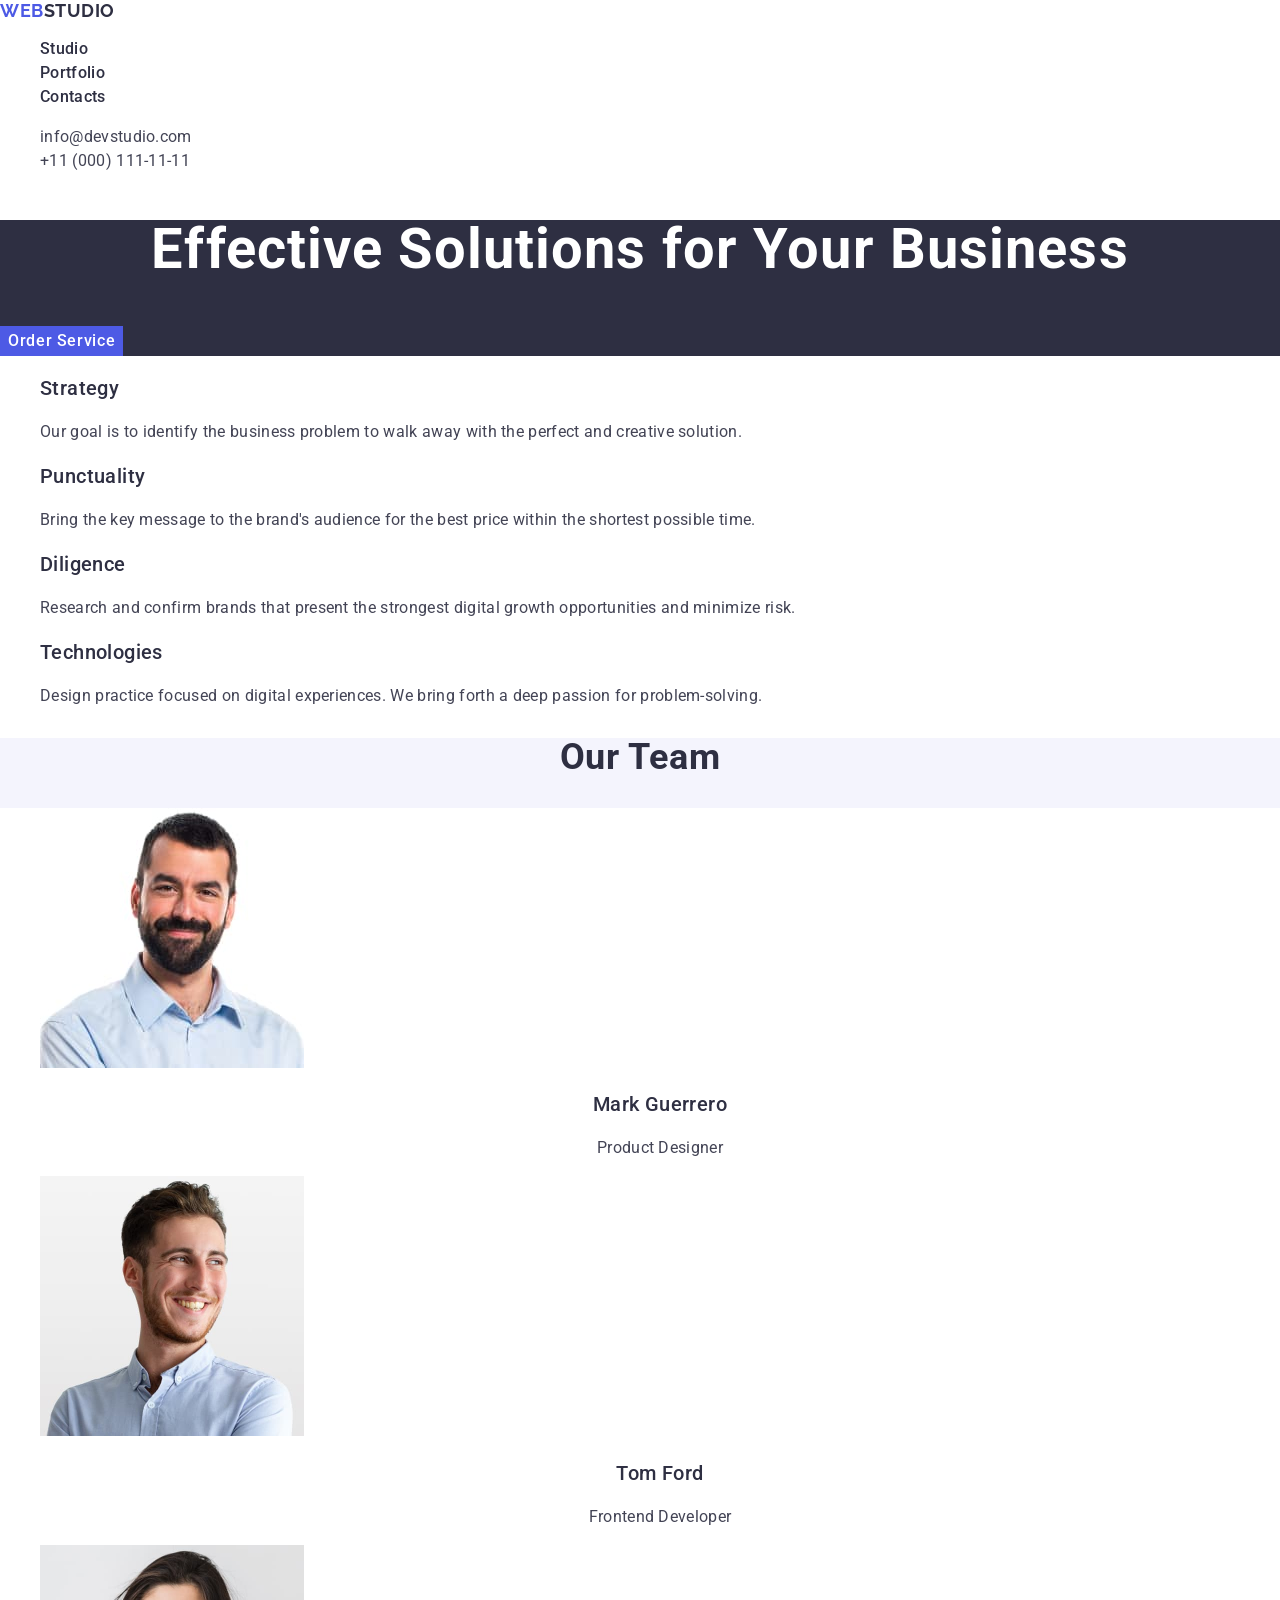
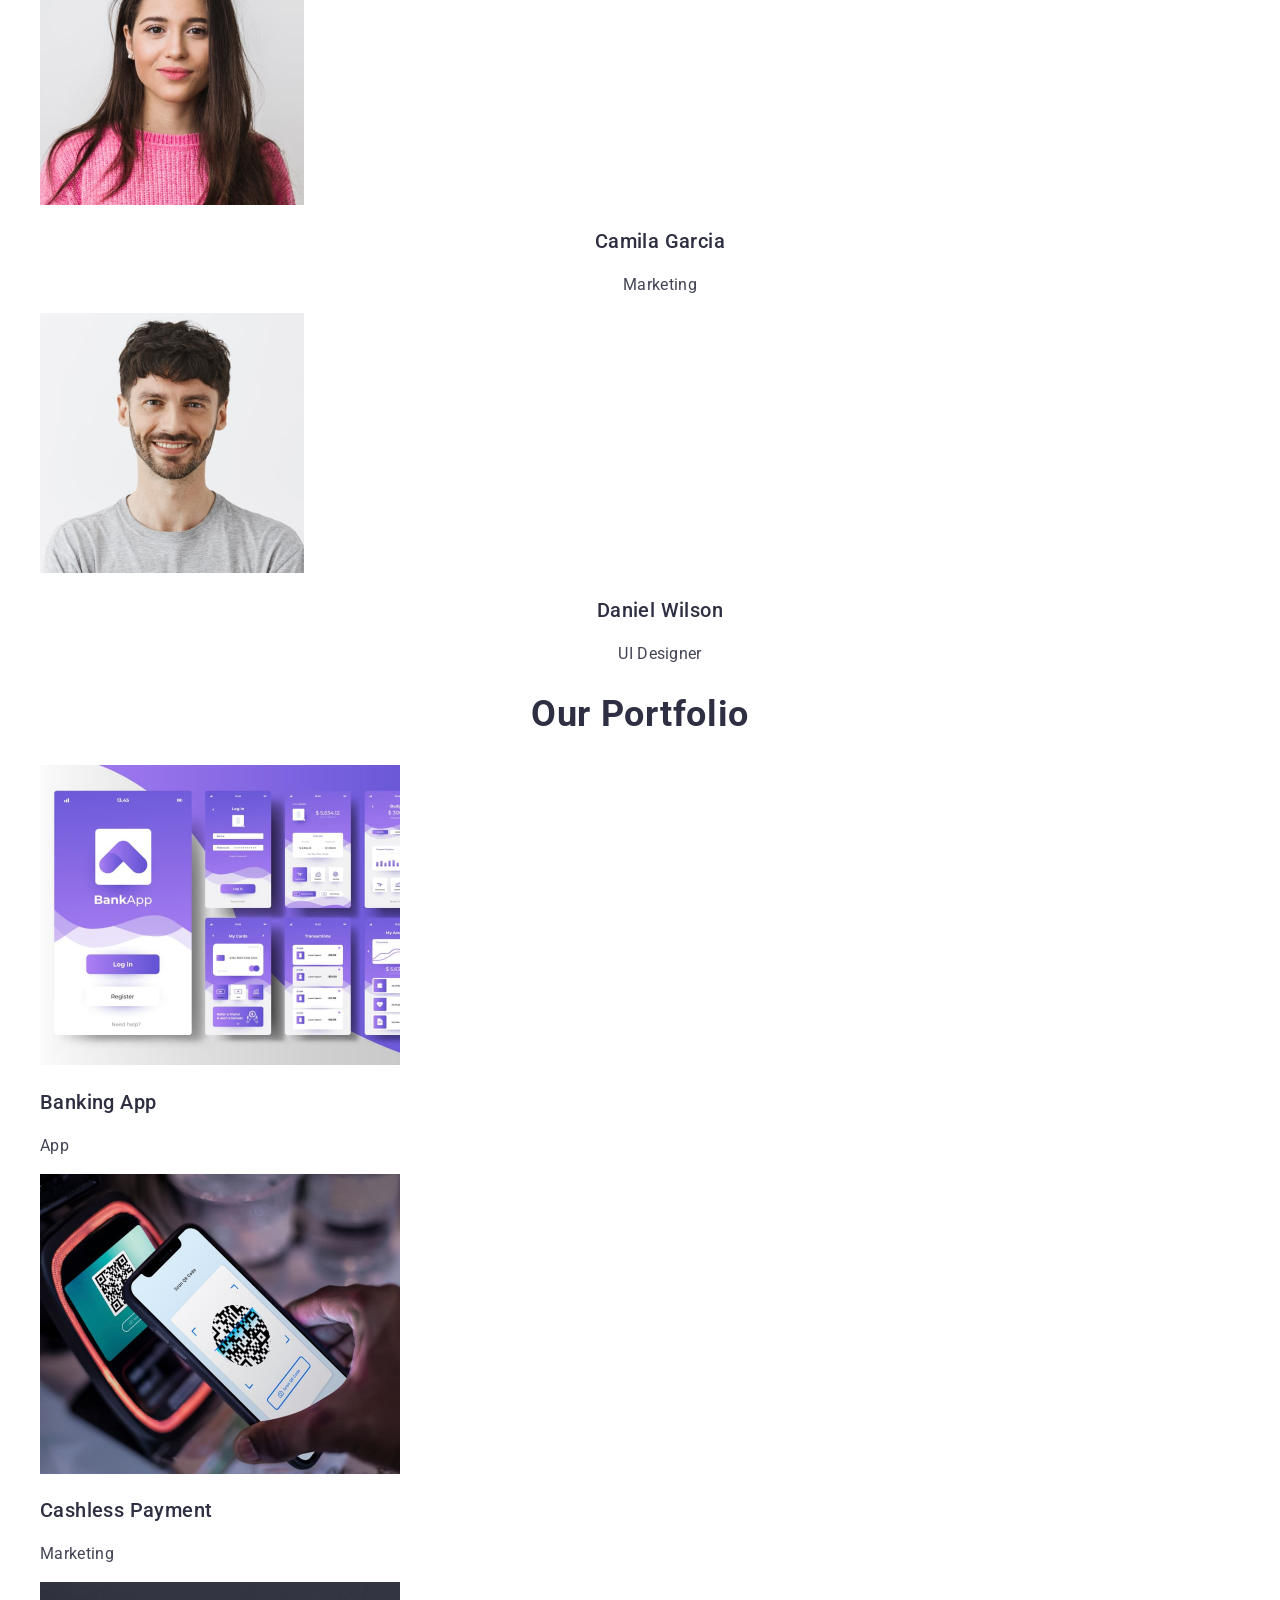
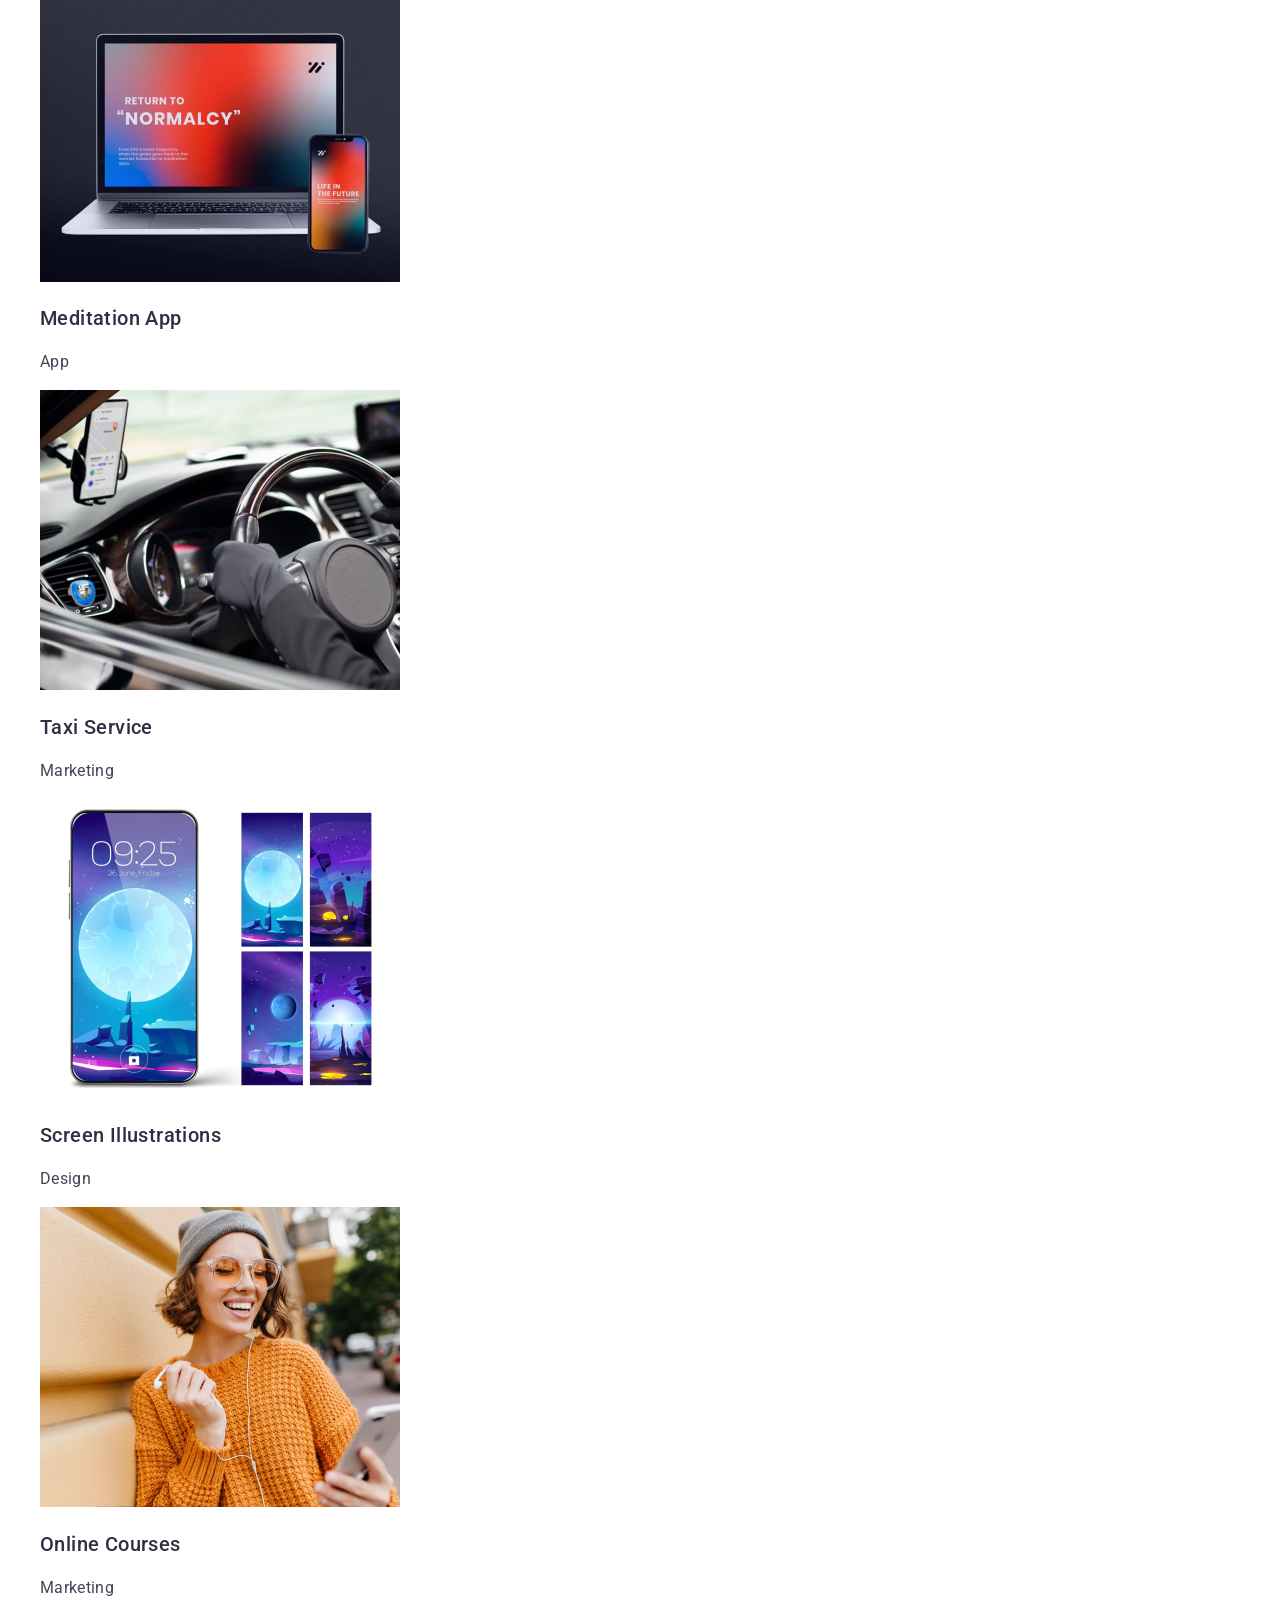
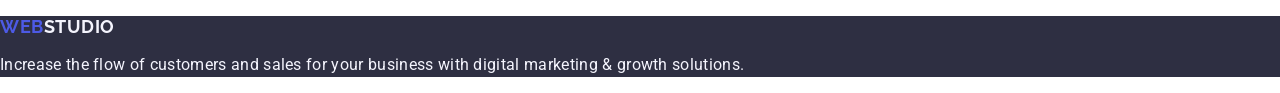
<file: index.html>
<!DOCTYPE html>
<html lang="en">
<head>
    <meta charset="UTF-8">
    <meta name="viewport" content="width=<device-width>, initial-scale=1.0">
    <title>Document</title>
    <link rel="stylesheet" href="https://cdnjs.cloudflare.com/ajax/libs/modern-normalize/2.0.0/modern-normalize.min.css"
        integrity="sha512-4xo8blKMVCiXpTaLzQSLSw3KFOVPWhm/TRtuPVc4WG6kUgjH6J03IBuG7JZPkcWMxJ5huwaBpOpnwYElP/m6wg=="
        crossorigin="anonymous" referrerpolicy="no-referrer" />
    <link rel="stylesheet" href="./css/styles.css" >
    <link rel="preconnect" href="https://fonts.googleapis.com">
    <link rel="preconnect" href="https://fonts.gstatic.com" crossorigin>
    <link href="https://fonts.googleapis.com/css2?family=Raleway:wght@700&family=Roboto:wght@400;500;700&display=swap"
        rel="stylesheet">
    
</head>
<body>
    <header>
        <nav>
        <a class="header-logo" href="./index.html" target="_blank" rel="noopener noreferrer nofollow
        ">Web<span class="header-logo-studio">Studio</span></a>
        <ul class="header-menu-list">
            <li>
                <a class="header-menu-item" href="./index.html" target="_blank" rel="noopener noreferrer nofollow
                ">Studio</a>
            </li>
            <li>
                <a class="header-menu-item" href="" target="_blank" rel="noopener noreferrer nofollow
                ">Portfolio</a>
            </li>
            <li>
                <a class="header-menu-item" href="" target="_blank" rel="noopener noreferrer nofollow
                ">Contacts</a>
            </li>
        </ul>
        </nav>
        <address class="header-address">
        <ul class="address-list">
<li>
    <a class="address-link" href="mailto:info@devstudio.com">info@devstudio.com</a>
</li>
<li>
    <a class="address-link" href="tel:+110001111111">+11 (000) 111-11-11</a>
</li>
        </ul>
        </address>
    </header>
    <main>
         <!------------hero------------->
    <section class="hero-section">
        <h1 class="hero-title">Effective Solutions
        for Your Business</h1>
        <button class="hero-button" type="button">Order Service</button>
    </section>
    <!----------about company----------->
    <section class="features">
        <h2 hidden>About company</h2>
        <ul class="features-list">
            <li>
                <h3 class="features-list-title">Strategy</h3>
                <p class="features-list-text">
                    Our goal is to identify the business
                    problem to walk away with the perfect and creative solution.
                </p>
            </li>
            <li>
                <h3 class="features-list-title">Punctuality</h3>
                <p class="features-list-text">
                    Bring the key message to the brand's audience for the best 
                    price within the shortest possible time.
                </p>
            </li>
            <li>
                <h3 class="features-list-title">Diligence</h3>
                <p class="features-list-text">
                    Research and confirm brands that present the strongest digital 
                    growth opportunities and minimize risk.
                </p>
            </li>
            <li>
                <h3 class="features-list-title">Technologies</h3>
                <p class="features-list-text">
                    Design practice focused on digital experiences. We bring forth 
                    a deep passion for problem-solving.
                </p>
            </li>
        </ul>
    </section>
    <!-----------our team------------>
    <section class="section-team">
        <h2 class="section-title seaction-team-title">Our Team</h2>
        <ul class="seaction-team-list">
            <li class="section-team-item">
                <img class="seaction-team-img" src="./images/MarkGuerrero.jpg" alt="Product Designer" width="264" height="260" />
                <h3 class="section-team-subtitle">Mark Guerrero</h3>
                <p class="section-team-text">Product Designer</p>
            </li>
            <li class="section-team-item">
                <img class="seaction-team-img" src="./images/TomFord.jpg" alt="Frontend Developer" width="264" height="260" />
                <h3 class="section-team-subtitle">Tom Ford</h3>
                <p class="section-team-text">Frontend Developer</p>
            </li>
            <li class="section-team-item">
                <img class="seaction-team-img" src="./images/CamilaGarcia.jpg" alt="Marketing" width="264" height="260" />
                <h3 class="section-team-subtitle">Camila Garcia</h3>
                <p class="section-team-text">Marketing</p>
            </li>
            <li class="section-team-item">
                <img class="seaction-team-img" src="./images/DanielWilson.jpg" alt="UI Designer" width="264" height="260" />
                <h3 class="section-team-subtitle">Daniel Wilson</h3>
                <p class="section-team-text">UI Designer</p>
            </li>
        </ul>
    </section>
    <!-------------portfolio-------------->
    <section>
        <h2 class="section-title section-portfolio-title">Our Portfolio</h2>
        <ul class="section-portfolio-list">
            <li>
                <img class="section-portfolio-img" src="./images/banking.jpg" alt="Banking App" width="360" height="300" />
                <h3 class="section-portfolio-subtitle">Banking App</h3>
                <p class="section-portfolio-text">App</p>
            </li>
            <li>
                <img class="section-portfolio-img" src="./images/payment.jpg" alt="Cashless Payment" width="360" height="300" />
                <h3 class="section-portfolio-subtitle">Cashless Payment</h3>
                <p class="section-portfolio-text">Marketing</p>
            </li>
            <li>
                <img class="section-portfolio-img" src="./images/maditation.jpg" alt="Meditation App" width="360" height="300" />
                <h3 class="section-portfolio-subtitle">Meditation App</h3>
                <p class="section-portfolio-text">App</p>
            </li>
            <li>
                <img class="section-portfolio-img" src="./images/taxi.jpg" alt="Taxi Service" width="360" height="300" />
                <h3 class="section-portfolio-subtitle">Taxi Service</h3>
                <p class="section-portfolio-text">Marketing</p>
            </li>
            <li>
                <img class="section-portfolio-img" src="./images/screen.jpg" alt="Screen Illustrations" width="360" height="300" />
                <h3 class="section-portfolio-subtitle">Screen Illustrations</h3>
                <p class="section-portfolio-text">Design</p>
            </li>
            <li>
                <img class="section-portfolio-img" src="./images/courses.jpg" alt="Online Courses" width="360" height="300" />
                <h3 class="section-portfolio-subtitle">Online Courses</h3>
                <p class="section-portfolio-text">Marketing</p>
                 </li>
        </ul>
    </section>
    </main>
    <!----------footer-------->
    <footer class="footer">
        <a class="footer-logo" href="./index.html" target="_blank" rel="noopener noreferrer nofollow
            ">Web<span class="footer-logo-studio">Studio</span></a>
            <p class="footer-text">
                Increase the flow of customers and sales for your business 
                with digital marketing & growth solutions.
            </p>
    </footer>
</body>
</html>
</file>
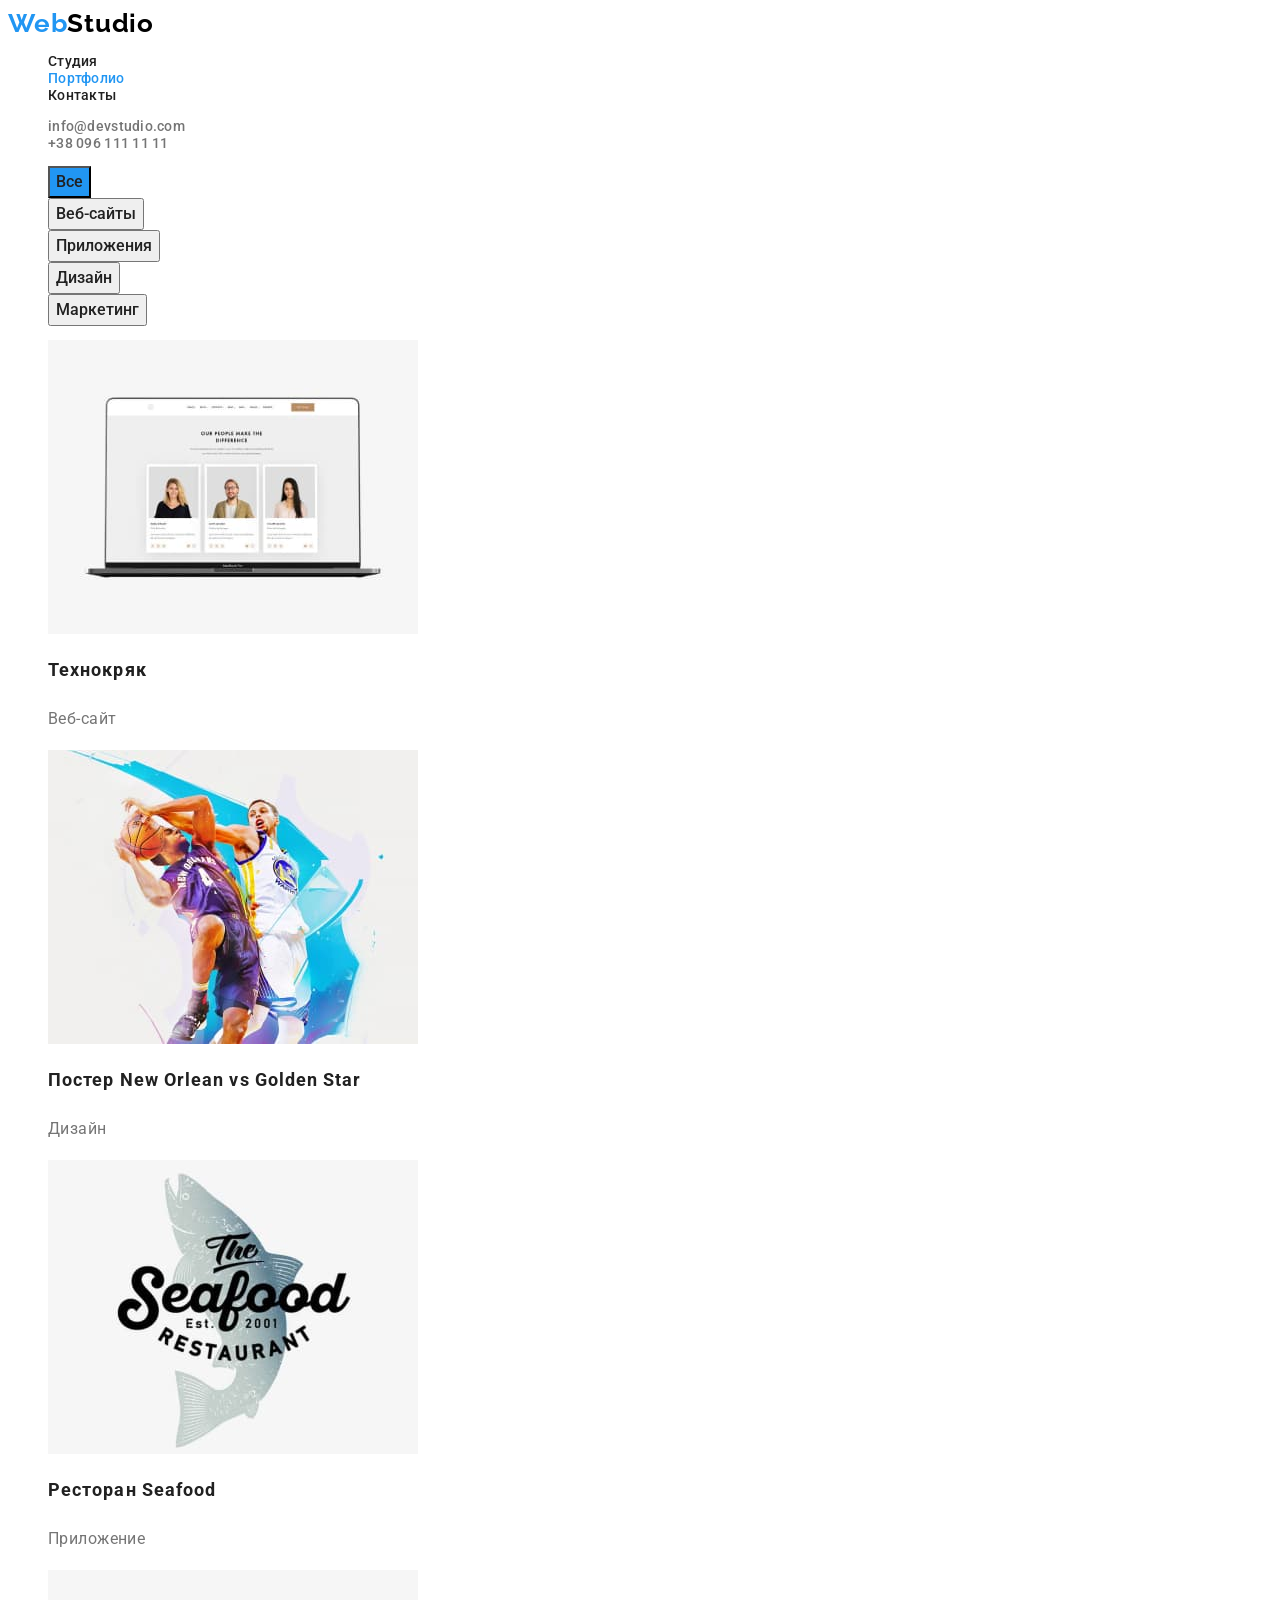
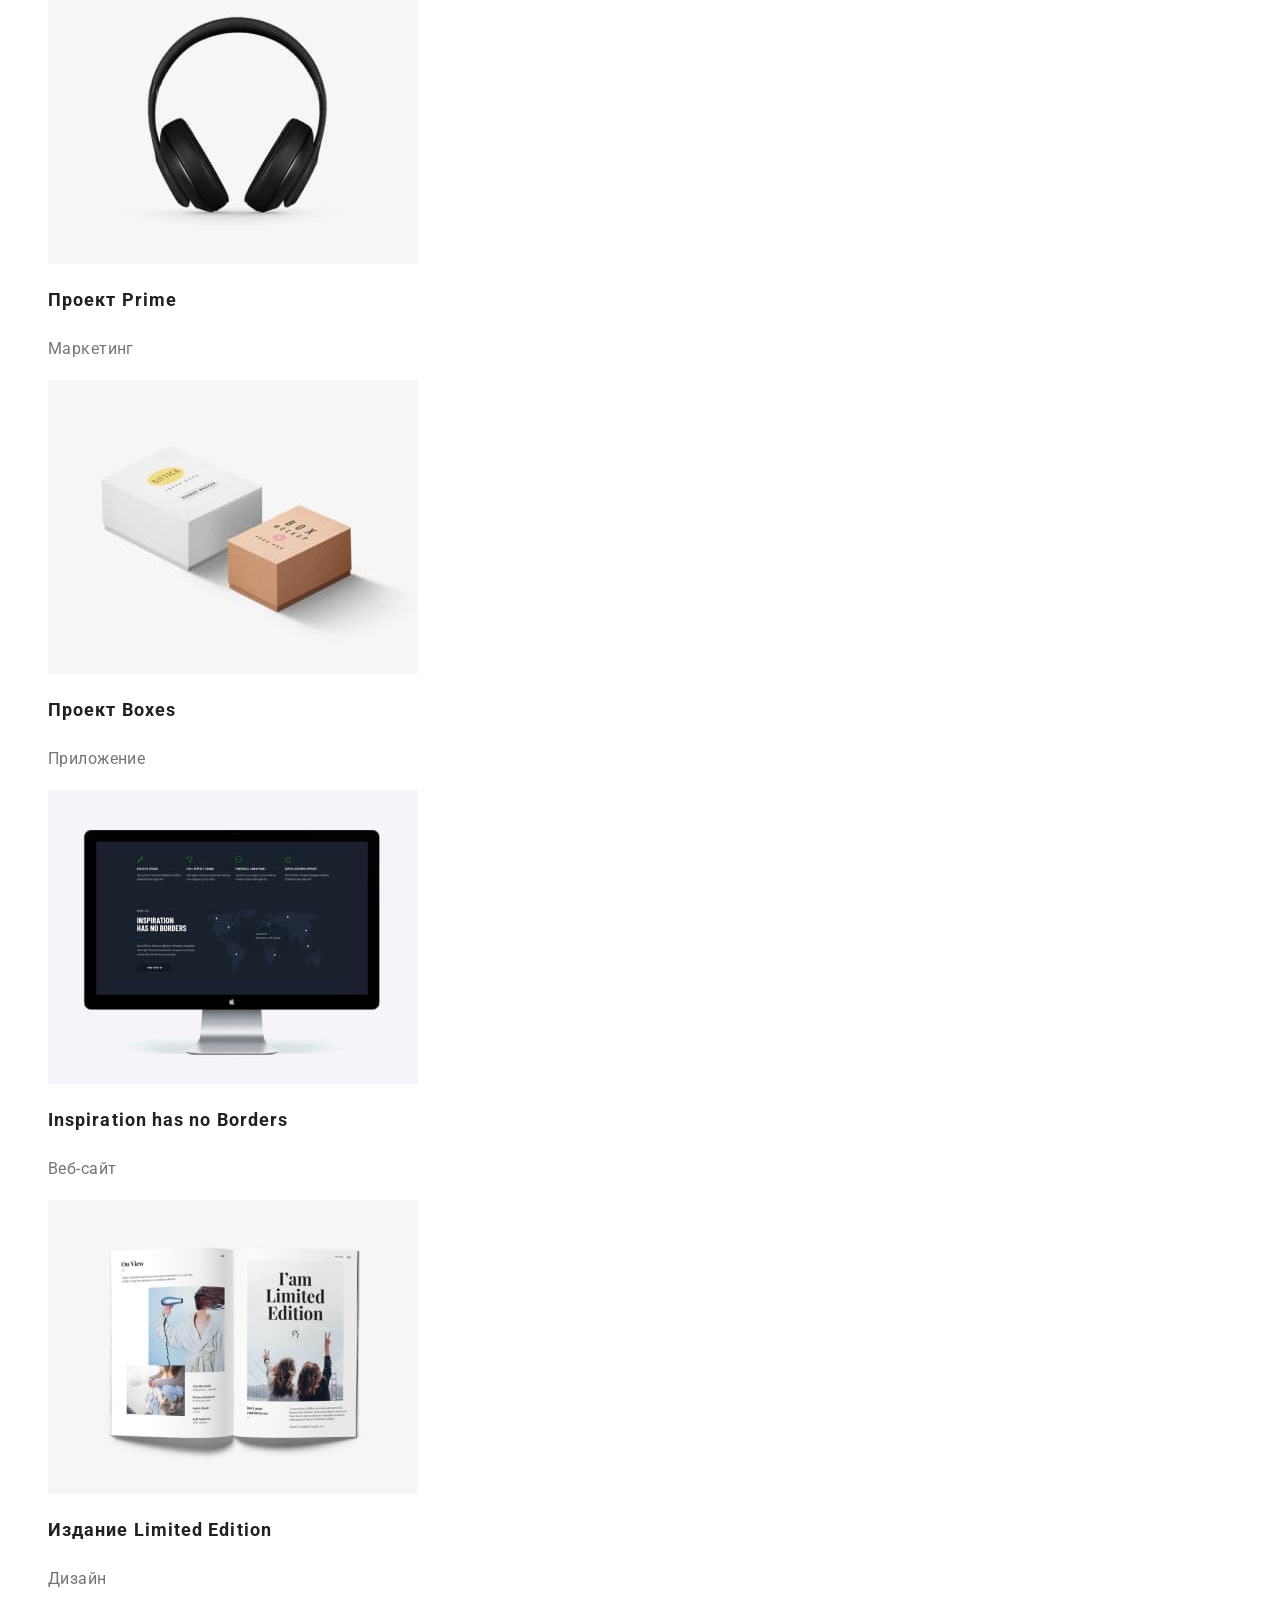
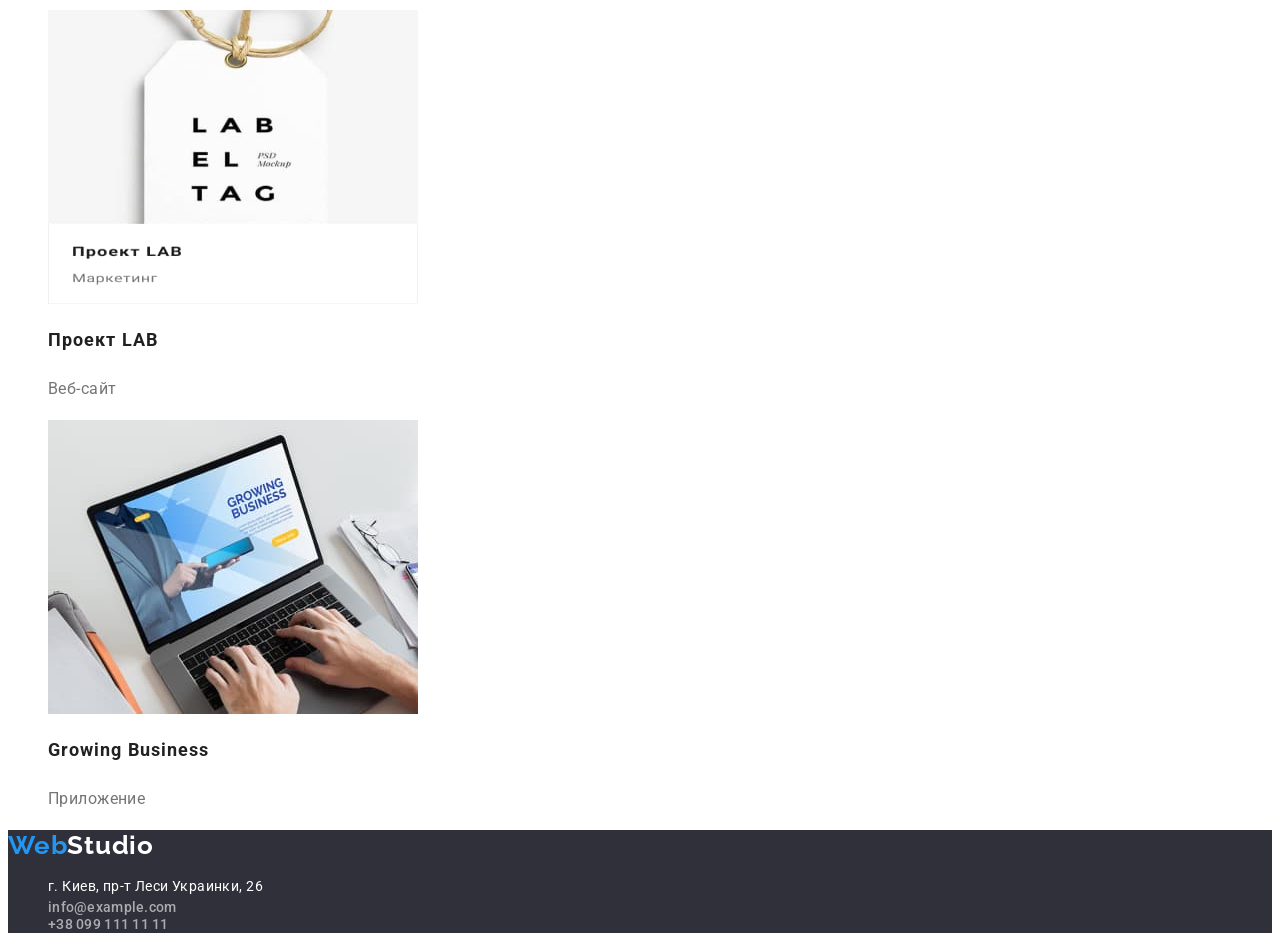
<file: portfolio.html>
<!DOCTYPE html>
<html lang="ru">
  <head>
    <meta charset="UTF-8" />
    <meta http-equiv="X-UA-Compatible" content="IE=edge" />
    <meta name="viewport" content="width=device-width, initial-scale=1.0" />
    <title>Портфолио Вубстудии</title>
    <link rel="preconnect" href="https://fonts.googleapis.com" />
    <link rel="preconnect" href="https://fonts.gstatic.com" crossorigin />
    <link
      href="https://fonts.googleapis.com/css2?family=Montserrat:ital,wght@1,300;1,600&family=Raleway:wght@700&family=Roboto:wght@400;500;700;900&display=swap"
      rel="stylesheet"
    />
    <link rel="stylesheet" href="./CSS/styles.css" />
  </head>
  <body>
    <!-- header -->
    <header class="page-header">
      <nav class="navigation">
        <a class="link logo" href="./portfolio.html" lang="en"><span class="web">Web</span>Studio</a>
        <ul class="list menu">
          <li clas="menu-item">
            <a class="menu-link link" href="./index.html">Студия</a>
          </li>
          <li clas="menu-item">
            <a class="menu-link link background-portfolio" href="./portfolio.html">Портфолио</a>
          </li>
          <li clas="menu-item">
            <a class="menu-link link" href="">Контакты</a>
          </li>
        </ul>
      </nav>
      <ul class="contacts list">
        <li class="menu-contact">
          <a
            class="contact-mail link mail-theme-light"
            href="mailto:info@devstudio.com"
            >info@devstudio.com</a
          >
        </li>
        <li class="menu-contact">
          <a
            class="phone-number link phone-number-theme-light"
            href="tel:+380961111111"
            >+38 096 111 11 11</a
          >
        </li>
      </ul>
    </header>
    <!--main-->
    <main class="completed-work">
      <section class="list-works">
        <h1 hidden>Our works</h1>
        <ul class="button-list list">
          <li class="name-button">
            <button class="button-filter button-filter-all" type="button">Все</button>
          </li>
          <li class="name-button">
            <button class="button-filter" type="button">Веб-сайты</button>
          </li>
          <li class="name-button">
            <button class="button-filter" type="button">Приложения</button>
          </li>
          <l class="name-button">
            <button class="button-filter" type="button">Дизайн</button>
          </li>
          <li class="name-button">
            <button class="button-filter" type="button">Маркетинг</button>
          </li>
        </ul>
        <ul class="examples-of-work list">
          <li class="concrete-work">
            <img class="page-layout"
              src="./images/portfolio/technokryak.jpg"
              alt="Веб-сайт Технокряк"
              width="370"
              height="294"
            />
            <h2 class="name-project">Технокряк</h2>
            <p class="type-of-work">Веб-сайт</p>
          </li>
          <li class="concrete-work">
            <img class="page-layout"
              src="./images/portfolio/poster.jpg"
              alt="Постер Нью Орлеан против Золотой звезды"
              width="370"
              height="294"
            />
            <h2 class="name-project">Постер <span lang="en">New Orlean vs Golden Star</span></h2>
            <p class="type-of-work">Дизайн</p>
          </li>
          <li class="concrete-work">
            <img class="page-layout"
              src="./images/portfolio/restaurant.jpg"
              alt="Приложение ресторан Seafood"
              width="370"
              height="294"
            />
            <h2 class="name-project">Ресторан <span lang="en">Seafood</span></h2>
            <p class="type-of-work">Приложение</p>
          </li>
          <li class="concrete-work">
            <img class="page-layout"
              src="./images/portfolio/prime.jpg"
              alt="Маркетинговый проект Prime"
              width="370"
              height="294"
            />
            <h2 class="name-project">Проект <span lang="en">Prime</span></h2>
            <p class="type-of-work">Маркетинг</p>
          </li>
          <li class="concrete-work">
            <img class="page-layout"
              src="./images/portfolio/boxes.jpg"
              alt="Приложение проект Boxes"
              width="370"
              height="294"
            />
            <h2 class="name-project">Проект <span lang="en">Boxes</span></h2>
            <p class="type-of-work">Приложение</p>
          </li>
          <li class="concrete-work">
            <img class="page-layout"
              src="./images/portfolio/ihnb.jpg"
              alt="Веб-сайт Inspiration has no Borders"
              width="370"
              height="294"
            />
            <h2 class="name-project" lang="en">Inspiration has no Borders</h2>
            <p class="type-of-work">Веб-сайт</p>
          </li>
          <li class="concrete-work">
            <img class="page-layout"
              src="./images/portfolio/limited.jpg"
              alt="Дизайнерское издание Limited Edition"
              width="370"
              height="294"
            />
            <h2 class="name-project">Издание <span lang="en">Limited Edition</span></h2>
            <p class="type-of-work">Дизайн</p>
          </li>
          <li class="concrete-work">
            <img class="page-layout"
              src="./images/portfolio/lab.jpg"
              alt="Мфркетинговый Проект LAB"
              width="370"
              height="294"
            />
            <h2 class="name-project">Проект LAB</h2>
            <p class="type-of-work">Веб-сайт</p>
          </li>
          <li class="concrete-work">
            <img class="page-layout"
              src="./images/portfolio/business.jpg"
              alt="Приложение Growing Business"
              width="370"
              height="294"
            />
            <h2 class="name-project" lang="en">Growing Business</h2>
            <p class="type-of-work">Приложение</p>
          </li>
        </ul>
      </section>
    </main>
    <!--footer-->
    <footer class="page-footer">
      <a class="logo link" href="" lang="en"
        ><span class="web">Web</span><span class="logo-them-dark">Studio</span>
      </a>
      <address class="address">
        <ul class="contacts list">
          <li class="menu-contact">
            <a
              class="google-maps link"
              href="https://goo.gl/maps/hXsa1kEKAmFXyF3AA"
              target="_blank"
              rel="noopener noreferrer"
              >г. Киев, пр-т Леси Украинки, 26</a
            >
          </li>
          <li class="menu-contact">
            <a
              class="contact-mail link mail-theme-dark"
              href="mailto:info@example.com"
              >info@example.com</a
            >
          </li>
          <li class="menu-contact">
            <a
              class="phone-number link phone-number-theme-dark"
              href="tel:+380991111111"
              >+38 099 111 11 11</a
            >
          </li>
        </ul>
      </address>
    </footer>
  </body>
</html>
</file>
<file: css/styles.css>
body {
    font-family: "Roboto", sans-serif;
    color: #434455;
    background-color: #FFFFFF;
}

ul {
    list-style: none;
}

a {
    text-decoration: none;
}
/* ------------------HEADER------------------- */
.header-logo {
    font-family: "Raleway", sans-serif;
    font-weight: 700;
    font-size: 18px;
    line-height: 1.17;
    letter-spacing: 0.03em;
    text-transform: uppercase;
    color: #4d5ae5;
}

.header-logo .header-logo-studio {
    color: #2e2f42;
}

.header-menu-item {
    font-weight: 500;
    font-size: 16px;
    line-height: 1.5;
    letter-spacing: 0.02em;
    color: #2e2f42;
}

.header-menu-list .header-menu-item:hover,
.header-menu-list .header-menu-item:focus,
.header-menu-list .header-menu-item:active {
    color: #404bbf;
}

.header-address {
    font-style: normal;
}

.address-link {
font-family: "Roboto", sans-serif;
font-weight: 400;
font-size: 16px;
line-height: 1.5;
letter-spacing: 0.02em;
color: #434455;
}

.address-list .address-link:hover,
.address-list .address-link:focus {
    color:#404bbf
}




/*=============HERO============*/

.hero-section {
    background: #2e2f42;
}

.hero-title {
    font-weight: 700;
    font-size: 56px;
    line-height: 1.07;        
    letter-spacing: 0.02em;
    text-align: center;
    color: #fff;
}

.hero-button {
    background: #4d5ae5;
    font-weight: 500;
    font-size: 16px;
    line-height: 1.5;
    letter-spacing: 0.04em;
    color: #fff;
    border-color: transparent;
    cursor: pointer;
}

.hero-button:hover,
.hero-button:focus {
    background: #404bbf;
}

/*===============about company==========*/

.features-list-title {
    font-weight: 500;
    font-size: 20px;
    line-height: 1.2;
    letter-spacing: 0.02em;
    color: #2e2f42;
}

.features-list-text {
    font-size: 16px;
    line-height: 1.5;
    letter-spacing: 0.02em;
    color: #434455;
}

/*==========section title==========*/

.section-title {
    font-weight: 700;
    font-size: 36px;
    line-height: 1.11;
    letter-spacing: 0.02em;
    text-align: center;
    color: #2e2f42;
    text-transform: capitalize;
}
/*==========================*/

/*=========our team==========*/

.section-team {
    background-color: #F4F4FD;
}

.seaction-team-list {
    background: #fff;
}

.section-team-item {
   background:  #FFFFFF;
}

.section-team-subtitle {
   font-weight: 500;
   font-size: 20px;
   line-height: 1.2;
   letter-spacing: 0.02em;
   text-align: center;
   color: #2e2f42;
}

.section-team-text {
    font-size: 16px;
    line-height: 1.5;
    letter-spacing: 0.02em;
    text-align: center;
    color: #434455;
}
/*==========================*/

/*=============portfolio=============*/

.section-portfolio-list {
    background: #fff;
}

.section-portfolio-subtitle {
    font-weight: 500;
    font-size: 20px;
    line-height: 1.2;
    letter-spacing: 0.02em;
    color: #2e2f42;
}

.section-portfolio-text {
    font-size: 16px;
    line-height: 1.5;
    letter-spacing: 0.02em;
    color: #434455;
}

/* ===============footer============ */

.footer {
    background: #2e2f42;
}

.footer-logo {
    font-family: "Raleway", sans-serif;
    font-weight: 700;
    font-size: 18px;
    line-height: 1.17;
    letter-spacing: 0.03em;
    text-transform: uppercase;
    color: #4d5ae5;
}

.footer-logo .footer-logo-studio {
    color:#f4f4fd;
}

.footer-text {
    font-size: 16px;
    line-height: 1.5;
    letter-spacing: 0.02em;
    color: #f4f4fd;
}

/*============================ */
</file>
<file: CSS/styles.css>
:root {
  --primary-font: Roboto, sans-serif;
  --secondary-font: "Raleway", sans-serif;
  --primary-text-color: #212121;
  --secondary-text-color: #757575;
  --tertary-text-color: #ffffff;
  --accent-color: #2196f3;
  --primary-background: #ffffff;
  --secondary-background: #2f303a;
}

.list {
  list-style: none;
}

.link {
  text-decoration: none;
}

body {
  font-family: var(--primary-font);
  color: var(--primary-text-color);
  font-size: 14px;
  letter-spacing: 0.03em;
  background-color: var(--primary-background);
}

/*=============HEADER==============*/

.menu-link {
  font-weight: 500;
  line-height: 1.14;
  letter-spacing: 0.02em;
  color: var(--primary-text-color);
}

.menu-link:hover,
.menu-link:focus {
  color: var(--accent-color);
}

.background-studio,
.background-portfolio {
  color: var(--accent-color);
}

/*===============HEADER===========*/

/*================HERO===========*/

.main-title {
  font-weight: 900;
  font-size: 44px;
  line-height: 1.36;
  text-align: center;
  letter-spacing: 0.06em;
  text-transform: uppercase;
  color: var(--primary-text-color);
}

.modal-btn {
  font-weight: 700;
  font-size: 16px;
  line-height: 1.88;
  display: flex;
  align-items: center;
  text-align: center;
  letter-spacing: 0.06em;
  color: var(--tertary-text-color);
  background-color: var(--accent-color);
}

/*.modal-btn :hover,
.modal-btn :focus {
  background-color: #ffffff;
  color: #2196f3;
}*/

/*===============HERO==============*/

/*===============COMPONENTS=============*/

.logo {
  font-family: var(--secondary-font);
  font-weight: 700;
  font-size: 26px;
  line-height: 1.19;
  letter-spacing: 0.03em;
  color: #000000;
}

.web {
  color: var(--accent-color);
}

.logo-them-dark {
  color: var(--tertary-text-color);
}

.contact-mail {
  font-weight: 500;
  line-height: 1.14;
  letter-spacing: 0.02em;
  color: var(--secondary-text-color);
}

.contact-mail:hover,
.contact-mail:focus {
  color: var(--accent-color);
}
.mail-theme-dark {
  color: rgba(255, 255, 255, 0.6);
}

.mail-theme-light {
  color: var(--secondary-text-color);
}

.phone-number {
  font-weight: 500;
  line-height: 1.14;
  letter-spacing: 0.02em;
  color: var(--secondary-text-color);
}

.phone-number:hover,
.phone-number:focus {
  color: var(--accent-color);
}

.phone-number-theme-dark {
  color: rgba(255, 255, 255, 0.6);
}

.phone-number-theme-light {
  color: var(--secondary-text-color);
}

.hero {
  background-color: var(--secondary-background);
}

.quality-title {
  font-size: 14px;
  line-height: 1.14;
  text-transform: uppercase;
}

.description-quality {
  line-height: 1.71;
  color: var(--secondary-text-color);
}

.section-title {
  font-size: 36px;
  line-height: 1.17;
  text-align: center;
}

.team-position {
  font-weight: 500;
  font-size: 16px;
  line-height: 1.19;
  text-align: center;
}

.post {
  font-size: 16px;
  line-height: 1.19;
  text-align: center;
  color: var(--secondary-text-color);
}

.address {
  font-style: normal;
}

/*===============COMPONENTS=============*/

/*==============FOTER=============*/

.google-maps {
  line-height: 1.71;
  color: var(--tertary-text-color);
}

.page-footer {
  background-color: var(--secondary-background);
}

/*===========PORTFOLIO===============*/

.button-filter {
  font-family: inherit;
  font-weight: 500;
  font-size: 16px;
  line-height: 1.63;
  text-align: center;
  cursor: pointer;
  color: var(--primary-text-color);
}

.button-filter:hover,
.button-filter:focus {
  background-color: var(--accent-color);
  color: var(--tertary-text-color);
}

.button-filter.button-filter-all {
  background-color: var(--accent-color);
}

.name-project {
  font-size: 18px;
  line-height: 2;
  letter-spacing: 0.06em;
}

.type-of-work {
  font-size: 16px;
  line-height: 1.88;
  color: var(--secondary-text-color);
}
</file>
